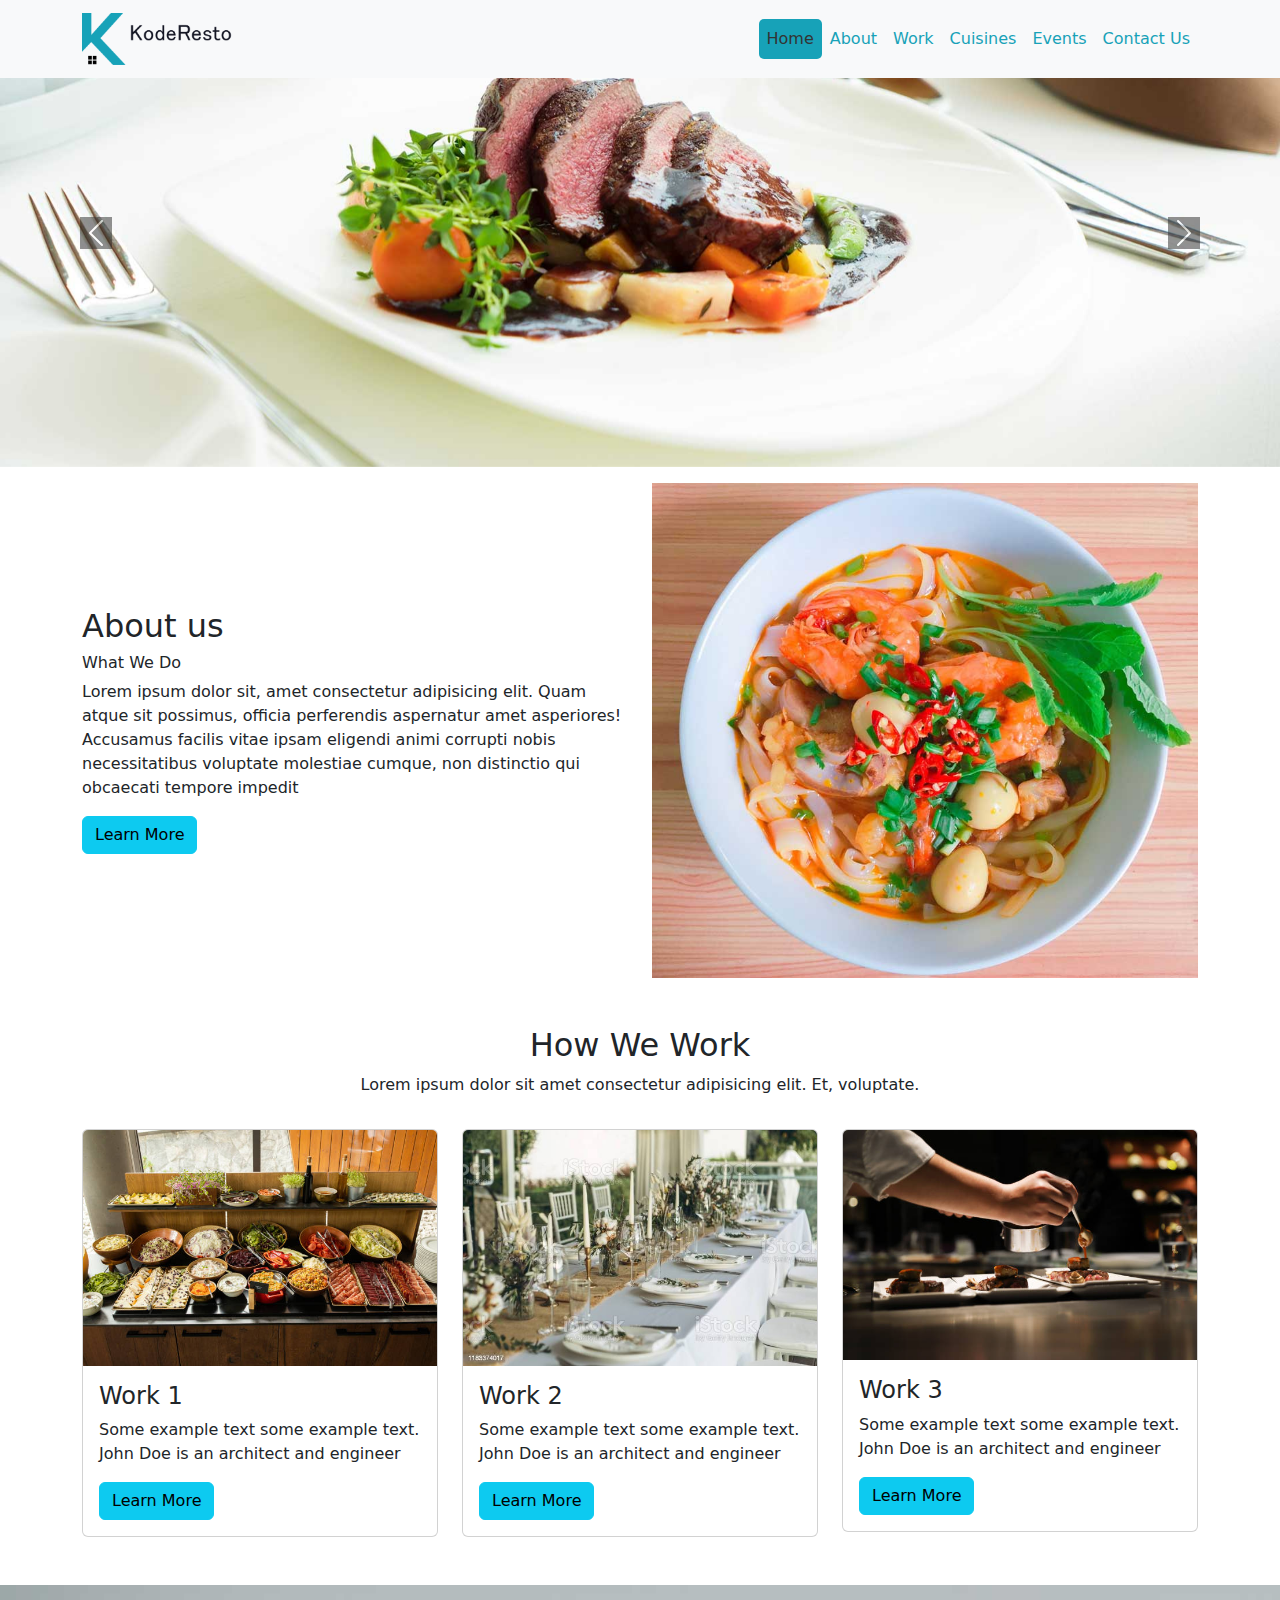
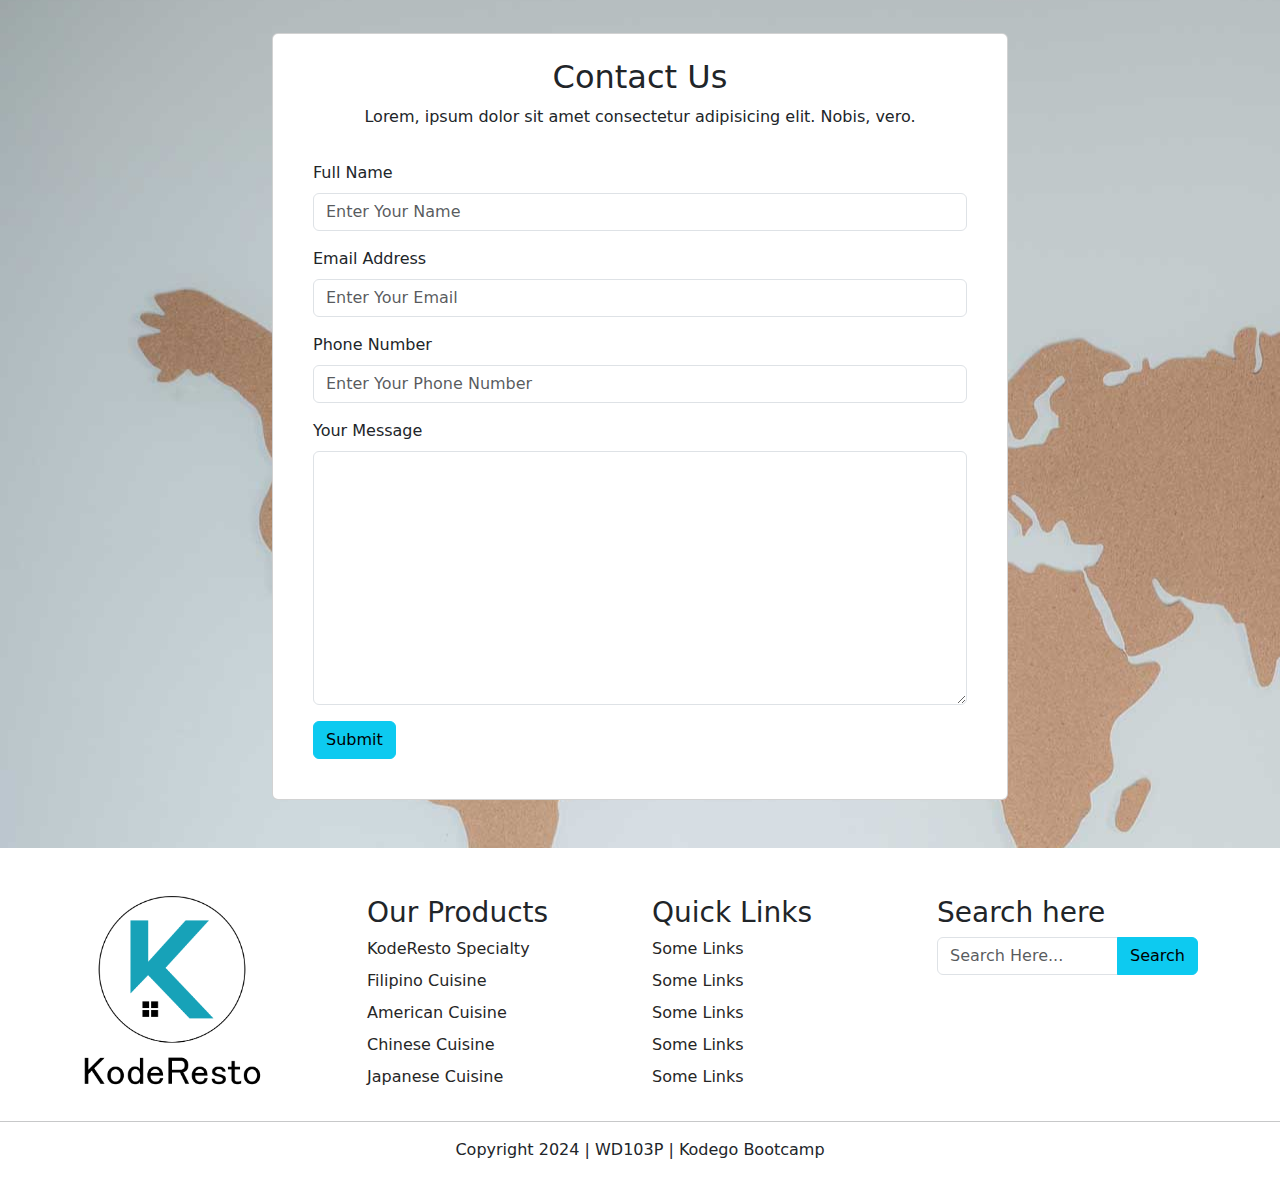
<file: index.html>
<!DOCTYPE html>
<html lang="en">
  <head>
    <meta charset="UTF-8" />
    <meta name="viewport" content="width=device-width, initial-scale=1.0" />
    <link
      href="https://cdn.jsdelivr.net/npm/bootstrap@5.3.3/dist/css/bootstrap.min.css"
      rel="stylesheet"
      integrity="sha384-QWTKZyjpPEjISv5WaRU9OFeRpok6YctnYmDr5pNlyT2bRjXh0JMhjY6hW+ALEwIH"
      crossorigin="anonymous"
    />
    <link rel="stylesheet" href="./css/style.css" />
    <title>KodeResto | 5 Michelin Star</title>
  </head>
  <body data-bs-spy="scroll" data-bs-target="#main_menu">
    <!-- ##### NavBar ##### -->
    <nav
      id="main_menu"
      class="navbar navbar-expand-md navbar-light bg-light fixed-top"
    >
      <div class="container">
        <a href="#" class="navbar-brand">
          <img src="./img/logo1.png" alt="KodeResto Logo" width="150" />
        </a>

        <button
          class="navbar-toggler"
          type="button"
          data-bs-toggle="collapse"
          data-bs-target="#mainMenu"
        >
          <span class="navbar-toggler-icon"></span>
        </button>

        <div id="mainMenu" class="collapse navbar-collapse">
          <ul class="navbar-nav ms-auto">
            <li><a href="#slider" class="nav-link">Home</a></li>
            <li><a href="#about" class="nav-link">About</a></li>
            <li><a href="#work" class="nav-link">Work</a></li>
            <li>
              <a href="./cuisines.html#cuisines" class="nav-link">Cuisines</a>
            </li>
            <!-- <li class="dropdown">
              <a
                href="#"
                class="nav-link dropdown-toggle"
                role="button"
                data-bs-toggle="dropdown"
                >Cuisines</a
              >
              <ul class="dropdown-menu">
                <li>
                  <a href="#" class="dropdown-item">KodeResto Specialty</a>
                </li>
                <li>
                  <a href="#" class="dropdown-item">Filipino Cuisines</a>
                </li>
                <li>
                  <a href="#" class="dropdown-item">American Cuisines</a>
                </li>
                <li>
                  <a href="#" class="dropdown-item">Chinese Cuisines</a>
                </li>
                <li>
                  <a href="#" class="dropdown-item">Japanese Cuisines</a>
                </li>
              </ul>
            </li> -->
            <li><a href="./events.html#events" class="nav-link">Events</a></li>
            <li><a href="#contact" class="nav-link">Contact Us</a></li>
          </ul>
        </div>
      </div>
    </nav>

    <!-- ##### Carousel ##### -->
    <section id="slider" class="carousel slide carousel-fade">
      <div class="carousel-inner">
        <div class="carousel-item active">
          <img src="./img/banner_01.jpg" class="d-block w-100" alt="..." />
        </div>
        <div class="carousel-item">
          <img src="./img/banner_02.jpg" class="d-block w-100" alt="..." />
        </div>
        <div class="carousel-item">
          <img src="./img/banner_03.jpg" class="d-block w-100" alt="..." />
        </div>
      </div>
      <button
        class="carousel-control-prev"
        type="button"
        data-bs-target="#slider"
        data-bs-slide="prev"
      >
        <span class="carousel-control-prev-icon" aria-hidden="true"></span>
        <span class="visually-hidden">Previous</span>
      </button>
      <button
        class="carousel-control-next"
        type="button"
        data-bs-target="#slider"
        data-bs-slide="next"
      >
        <span class="carousel-control-next-icon" aria-hidden="true"></span>
        <span class="visually-hidden">Next</span>
      </button>
    </section>

    <!-- ##### About Us ##### -->
    <section id="about" class="pt-md-3">
      <div class="container">
        <div class="row">
          <div class="col-md-6 align-self-center mt-2">
            <h2>About us</h2>
            <h6>What We Do</h6>
            <p>
              Lorem ipsum dolor sit, amet consectetur adipisicing elit. Quam
              atque sit possimus, officia perferendis aspernatur amet
              asperiores! Accusamus facilis vitae ipsam eligendi animi corrupti
              nobis necessitatibus voluptate molestiae cumque, non distinctio
              qui obcaecati tempore impedit
            </p>
            <a href="#" class="btn btn-info mb-2">Learn More</a>
          </div>
          <div class="col-md-6">
            <img src="./img/about.jpg" alt="" />
          </div>
        </div>
      </div>
    </section>

    <!-- ##### How We Work ##### -->
    <section id="work" class="mt-5 pb-5">
      <div class="container">
        <div class="row mb-3">
          <div class="text-center">
            <h2>How We Work</h2>
            <p>
              Lorem ipsum dolor sit amet consectetur adipisicing elit. Et,
              voluptate.
            </p>
          </div>
        </div>
        <div class="row">
          <div class="col-md-4">
            <div class="card">
              <img
                src="./img/work1.jpg"
                alt="Card image"
                style="width: 100%"
                class="card-img-top"
              />
              <div class="card-body">
                <h4 class="card-title">Work 1</h4>
                <p class="card-text">
                  Some example text some example text. John Doe is an architect
                  and engineer
                </p>
                <a href="#" class="btn btn-info">Learn More</a>
              </div>
            </div>
          </div>

          <div class="col-md-4">
            <div class="card">
              <img
                src="./img/work2.jpg"
                alt="Card image"
                style="width: 100%"
                class="card-img-top"
              />
              <div class="card-body">
                <h4 class="card-title">Work 2</h4>
                <p class="card-text">
                  Some example text some example text. John Doe is an architect
                  and engineer
                </p>
                <a href="#" class="btn btn-info">Learn More</a>
              </div>
            </div>
          </div>

          <div class="col-md-4">
            <div class="card">
              <img
                src="./img/work3.jpg"
                alt="Card image"
                style="width: 100%"
                class="card-img-top"
              />
              <div class="card-body">
                <h4 class="card-title">Work 3</h4>
                <p class="card-text">
                  Some example text some example text. John Doe is an architect
                  and engineer
                </p>
                <a href="#" class="btn btn-info">Learn More</a>
              </div>
            </div>
          </div>
        </div>
      </div>
    </section>

    <!-- ##### Contact us ##### -->
    <section id="contact">
      <div class="container">
        <div class="row">
          <div class="offset-md-2 col-md-8">
            <div class="card p-4 my-5 text-center">
              <h2>Contact Us</h2>
              <p>
                Lorem, ipsum dolor sit amet consectetur adipisicing elit. Nobis,
                vero.
              </p>
              <form action="" class="p-3 text-start">
                <div class="mb-3">
                  <label for="name" class="form-label">Full Name</label>
                  <input
                    type="text"
                    name="name"
                    id="name"
                    placeholder="Enter Your Name"
                    class="form-control"
                  />
                </div>
                <div class="mb-3">
                  <label for="email" class="form-label">Email Address</label>
                  <input
                    type="email"
                    name="email"
                    id="email"
                    placeholder="Enter Your Email"
                    class="form-control"
                  />
                </div>
                <div class="mb-3">
                  <label for="phone" class="form-label">Phone Number</label>
                  <input
                    type="text"
                    name="phone"
                    id="phone"
                    placeholder="Enter Your Phone Number"
                    class="form-control"
                  />
                </div>
                <div class="mb-3">
                  <label for="message" class="form-label">Your Message</label>
                  <textarea
                    name="message"
                    id="message"
                    cols="48"
                    rows="10"
                    class="form-control"
                  ></textarea>
                </div>
                <button class="btn btn-info">Submit</button>
              </form>
            </div>
          </div>
        </div>
      </div>
    </section>

    <!-- ##### Footer ##### -->

    <footer id="footer" class="pt-5 pb-2">
      <div class="container">
        <div class="row">
          <div class="col-md-3">
            <img src="./img/logo2.png" alt="" width="180px" />
          </div>
          <div class="col-md-3">
            <h3>Our Products</h3>
            <ul class="list-unstyled">
              <li class="mb-2"><a href="#">KodeResto Specialty</a></li>
              <li class="mb-2"><a href="#">Filipino Cuisine</a></li>
              <li class="mb-2"><a href="#">American Cuisine</a></li>
              <li class="mb-2"><a href="#">Chinese Cuisine</a></li>
              <li class="mb-2"><a href="#">Japanese Cuisine</a></li>
            </ul>
          </div>
          <div class="col-md-3">
            <h3>Quick Links</h3>
            <ul class="list-unstyled">
              <li class="mb-2"><a href="#">Some Links</a></li>
              <li class="mb-2"><a href="#">Some Links</a></li>
              <li class="mb-2"><a href="#">Some Links</a></li>
              <li class="mb-2"><a href="#">Some Links</a></li>
              <li class="mb-2"><a href="#">Some Links</a></li>
            </ul>
          </div>

          <div class="col-md-3">
            <h3>Search here</h3>
            <form action="process.php">
              <div class="input-group">
                <input
                  type="text"
                  name="search"
                  id="search"
                  class="form-control"
                  placeholder="Search Here..."
                />
                <button class="btn btn-info">Search</button>
              </div>
            </form>
          </div>
        </div>
      </div>

      <hr />
      <div class="container">
        <div class="row">
          <div class="col-md-12 text-center">
            <p>Copyright 2024 | WD103P | Kodego Bootcamp</p>
          </div>
        </div>
      </div>
    </footer>
    <script
      src="https://cdn.jsdelivr.net/npm/bootstrap@5.3.3/dist/js/bootstrap.bundle.min.js"
      integrity="sha384-YvpcrYf0tY3lHB60NNkmXc5s9fDVZLESaAA55NDzOxhy9GkcIdslK1eN7N6jIeHz"
      crossorigin="anonymous"
    ></script>
  </body>
</html>
</file>
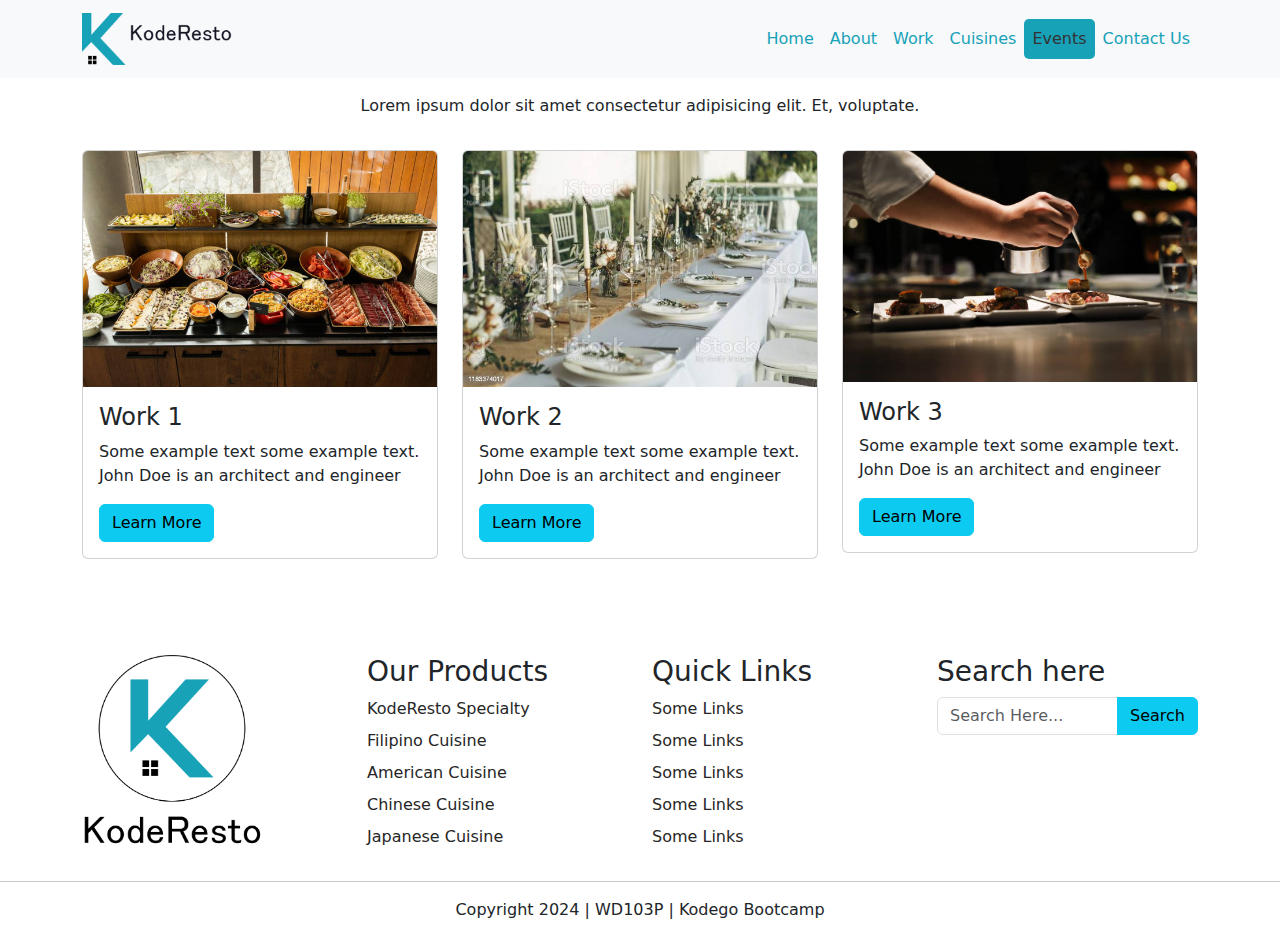
<file: events.html>
<!DOCTYPE html>
<html lang="en">
  <head>
    <meta charset="UTF-8" />
    <meta name="viewport" content="width=device-width, initial-scale=1.0" />
    <link
      href="https://cdn.jsdelivr.net/npm/bootstrap@5.3.3/dist/css/bootstrap.min.css"
      rel="stylesheet"
      integrity="sha384-QWTKZyjpPEjISv5WaRU9OFeRpok6YctnYmDr5pNlyT2bRjXh0JMhjY6hW+ALEwIH"
      crossorigin="anonymous"
    />
    <link rel="stylesheet" href="./css/style.css" />
    <title>KodeResto | 5 Michelin Star</title>
  </head>
  <body data-bs-spy="scroll" data-bs-target="#main_menu">
    <!-- ##### NavBar ##### -->
    <nav
      id="main_menu"
      class="navbar navbar-expand-md navbar-light bg-light fixed-top"
    >
      <div class="container">
        <a href="#" class="navbar-brand">
          <img src="./img/logo1.png" alt="KodeResto Logo" width="150" />
        </a>

        <button
          class="navbar-toggler"
          type="button"
          data-bs-toggle="collapse"
          data-bs-target="#mainMenu"
        >
          <span class="navbar-toggler-icon"></span>
        </button>

        <div id="mainMenu" class="collapse navbar-collapse">
          <ul class="navbar-nav ms-auto">
            <li><a href="./index.html#slider" class="nav-link">Home</a></li>
            <li><a href="./index.html#about" class="nav-link">About</a></li>
            <li><a href="./index.html#work" class="nav-link">Work</a></li>
            <li>
              <a href="cuisines.html#cuisines" class="nav-link">Cuisines</a>
            </li>
            <li><a href="#events" class="nav-link">Events</a></li>
            <li>
              <a href="./index.html#contact" class="nav-link">Contact Us</a>
            </li>
          </ul>
        </div>
      </div>
    </nav>

    <section id="events" class="mt-5 pb-5">
      <div class="container">
        <div class="row mb-3">
          <div class="text-center">
            <h2>How We Work</h2>
            <p>
              Lorem ipsum dolor sit amet consectetur adipisicing elit. Et,
              voluptate.
            </p>
          </div>
        </div>
        <div class="row">
          <div class="col-md-4">
            <div class="card">
              <img
                src="./img/work1.jpg"
                alt="Card image"
                style="width: 100%"
                class="card-img-top"
              />
              <div class="card-body">
                <h4 class="card-title">Work 1</h4>
                <p class="card-text">
                  Some example text some example text. John Doe is an architect
                  and engineer
                </p>
                <a href="#" class="btn btn-info">Learn More</a>
              </div>
            </div>
          </div>

          <div class="col-md-4">
            <div class="card">
              <img
                src="./img/work2.jpg"
                alt="Card image"
                style="width: 100%"
                class="card-img-top"
              />
              <div class="card-body">
                <h4 class="card-title">Work 2</h4>
                <p class="card-text">
                  Some example text some example text. John Doe is an architect
                  and engineer
                </p>
                <a href="#" class="btn btn-info">Learn More</a>
              </div>
            </div>
          </div>

          <div class="col-md-4">
            <div class="card">
              <img
                src="./img/work3.jpg"
                alt="Card image"
                style="width: 100%"
                class="card-img-top"
              />
              <div class="card-body">
                <h4 class="card-title">Work 3</h4>
                <p class="card-text">
                  Some example text some example text. John Doe is an architect
                  and engineer
                </p>
                <a href="#" class="btn btn-info">Learn More</a>
              </div>
            </div>
          </div>
        </div>
      </div>
    </section>

    <!-- ##### Footer ##### -->

    <footer id="footer" class="pt-5 pb-2">
      <div class="container">
        <div class="row">
          <div class="col-md-3">
            <img src="./img/logo2.png" alt="" width="180px" />
          </div>
          <div class="col-md-3">
            <h3>Our Products</h3>
            <ul class="list-unstyled">
              <li class="mb-2"><a href="#">KodeResto Specialty</a></li>
              <li class="mb-2"><a href="#">Filipino Cuisine</a></li>
              <li class="mb-2"><a href="#">American Cuisine</a></li>
              <li class="mb-2"><a href="#">Chinese Cuisine</a></li>
              <li class="mb-2"><a href="#">Japanese Cuisine</a></li>
            </ul>
          </div>
          <div class="col-md-3">
            <h3>Quick Links</h3>
            <ul class="list-unstyled">
              <li class="mb-2"><a href="#">Some Links</a></li>
              <li class="mb-2"><a href="#">Some Links</a></li>
              <li class="mb-2"><a href="#">Some Links</a></li>
              <li class="mb-2"><a href="#">Some Links</a></li>
              <li class="mb-2"><a href="#">Some Links</a></li>
            </ul>
          </div>

          <div class="col-md-3">
            <h3>Search here</h3>
            <form action="process.php">
              <div class="input-group">
                <input
                  type="text"
                  name="search"
                  id="search"
                  class="form-control"
                  placeholder="Search Here..."
                />
                <button class="btn btn-info">Search</button>
              </div>
            </form>
          </div>
        </div>
      </div>

      <hr />
      <div class="container">
        <div class="row">
          <div class="col-md-12 text-center">
            <p>Copyright 2024 | WD103P | Kodego Bootcamp</p>
          </div>
        </div>
      </div>
    </footer>
    <script
      src="https://cdn.jsdelivr.net/npm/bootstrap@5.3.3/dist/js/bootstrap.bundle.min.js"
      integrity="sha384-YvpcrYf0tY3lHB60NNkmXc5s9fDVZLESaAA55NDzOxhy9GkcIdslK1eN7N6jIeHz"
      crossorigin="anonymous"
    ></script>
  </body>
</html>
</file>
<file: css/style.css>
img {
  max-width: 100%;
  height: auto;
}

#mainMenu .nav-link {
  color: #17a2b8;
}

#mainMenu .nav-link:hover {
  background: #17a2b8;
  color: #333;
  border-radius: 5px;
}

#mainMenu .nav-link.active {
  background: #17a2b8;
  color: #333;
  border-radius: 5px;
}

.carousel-control-prev-icon,
.carousel-control-next-icon {
  background-color: #262626;
}

#contact {
  background: url(../img/map.jpg);
}

#footer ul a {
  color: #262626;
  text-decoration: none;
}

#footer ul a:hover {
  color: #17a2b8;
}

#cuisines .carousel-inner,
#won .container {
  padding: 10rem 0 10rem 0;
}

#cuisines .carousel-inner img {
  height: 30rem;
}
</file>
